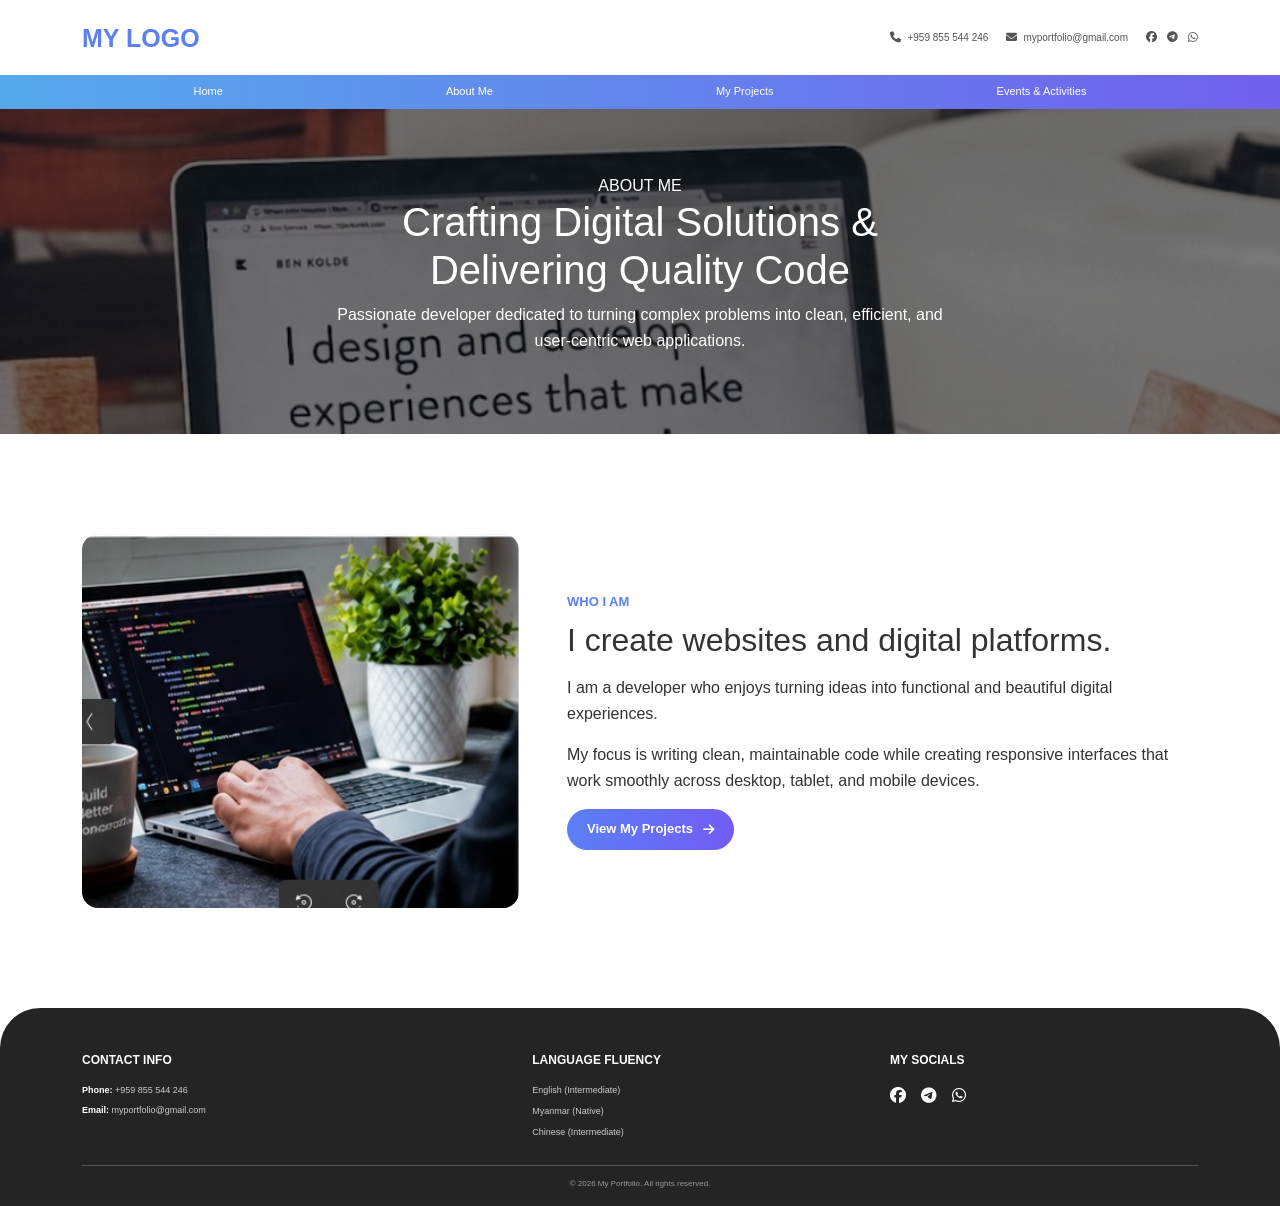
<file: about.html>
<!DOCTYPE html>
<html lang="en">

<head>
    <meta charset="UTF-8">
    <meta name="viewport" content="width=device-width, initial-scale=1.0">
    <title>About Me | My Portfolio</title>
    <link href="https://cdn.jsdelivr.net/npm/bootstrap@5.3.3/dist/css/bootstrap.min.css" rel="stylesheet">
    <link rel="stylesheet" href="https://cdnjs.cloudflare.com/ajax/libs/font-awesome/6.5.2/css/all.min.css">
    <link rel="stylesheet" href="css/style.css">

</head>

<body>
    <header class="site-header">

        <div class="container header-container">

            <a href="index.html" class="site-logo">
                MY LOGO
            </a>

            <div class="header-contact">

                <span>
                    <i class="fa-solid fa-phone"></i>
                    +959 855 544 246
                </span>

                <span>
                    <i class="fa-solid fa-envelope"></i>
                    myportfolio@gmail.com
                </span>

                <div class="header-socials">

                    <a href="#">
                        <i class="fa-brands fa-facebook"></i>
                    </a>

                    <a href="#">
                        <i class="fa-brands fa-telegram"></i>
                    </a>

                    <a href="#">
                        <i class="fa-brands fa-whatsapp"></i>
                    </a>

                </div>

            </div>

        </div>

    </header>

    <nav class="main-navigation">

        <div class="container">

            <ul class="nav-menu">

                <li>
                    <a href="index.html">
                        Home
                    </a>
                </li>

                <li>
                    <a href="about.html">
                        About Me
                    </a>
                </li>

                <li>
                    <a href="projects.html">
                        My Projects
                    </a>
                </li>

                <li>
                    <a href="activities.html">
                        Events & Activities
                    </a>
                </li>

            </ul>

        </div>

    </nav>

    <section class="hero-section about-page-hero">
        <div class="hero-slides">
            <div class="hero-slide active" style="background-image: url('assets/images/aboutme.jpg');"></div>
        </div>

        <div class="hero-overlay"></div>

        <div class="container hero-content">

            <span class="hero-label">
                ABOUT ME
            </span>

            <h1>
                Crafting Digital Solutions & Delivering Quality Code
            </h1>

            <p>
                Passionate developer dedicated to turning complex problems into clean, efficient, and user-centric web
                applications.
            </p>

        </div>

    </section>




    <section class="section-padding">

        <div class="container">

            <div class="row align-items-center g-5">

                <div class="col-lg-5">

                    <img src="assets/images/skills.jpg" alt="About me" class="rounded-4">

                </div>

                <div class="col-lg-7">

                    <span class="section-label">
                        WHO I AM
                    </span>

                    <h2 class="mb-3">
                        I create websites and
                        digital platforms.
                    </h2>

                    <p>
                        I am a developer who enjoys turning
                        ideas into functional and beautiful
                        digital experiences.
                    </p>

                    <p>
                        My focus is writing clean,
                        maintainable code while creating
                        responsive interfaces that work
                        smoothly across desktop, tablet,
                        and mobile devices.
                    </p>

                    <a href="index.html#projects" class="primary-button">
                        View My Projects

                        <i class="fa-solid fa-arrow-right"></i>

                    </a>

                </div>

            </div>

        </div>

    </section>

    <footer class="site-footer">

        <div class="container">

            <div class="footer-grid">

                <div class="footer-column">

                    <h3>
                        CONTACT INFO
                    </h3>

                    <p>
                        <strong>Phone:</strong>
                        +959 855 544 246
                    </p>

                    <p>
                        <strong>Email:</strong>
                        myportfolio@gmail.com
                    </p>

                </div>


                <div class="footer-column">

                    <h3>
                        LANGUAGE FLUENCY
                    </h3>

                    <ul class="language-list">

                        <li>
                            English (Intermediate)
                        </li>

                        <li>
                            Myanmar (Native)
                        </li>

                        <li>
                            Chinese (Intermediate)
                        </li>

                    </ul>

                </div>


                <div class="footer-column">

                    <h3>
                        MY SOCIALS
                    </h3>

                    <div class="footer-socials">

                        <a href="#">
                            <i class="fa-brands fa-facebook"></i>
                        </a>

                        <a href="#">
                            <i class="fa-brands fa-telegram"></i>
                        </a>

                        <a href="#">
                            <i class="fa-brands fa-whatsapp"></i>
                        </a>

                    </div>

                </div>

            </div>


            <div class="footer-bottom">

                <p>
                    © 2026 My Portfolio. All rights reserved.
                </p>

            </div>

        </div>

    </footer>
    <script src="https://cdn.jsdelivr.net/npm/bootstrap@5.3.3/dist/js/bootstrap.bundle.min.js"></script>
</body>

</html>
</file>
<file: css/style.css>
:root {
    --primary-color: #5b7ff5;
    --secondary-color: #725cf5;

    --dark-color: #222222;
    --text-color: #333333;
    --muted-color: #777777;

    --light-color: #ffffff;
    --background-color: #f8f8f8;

    --border-color: #eeeeee;

    --container-width: 1180px;

    --section-padding: 100px;

    --transition: 0.3s ease;
}

* {
    margin: 0;
    padding: 0;
    box-sizing: border-box;
}

html {
    scroll-behavior: smooth;
}

body {
    font-family: Arial, Helvetica, sans-serif;
    color: var(--text-color);
    background: var(--light-color);
    line-height: 1.6;
}

img {
    display: block;
    width: 100%;
}

a {
    color: inherit;
    text-decoration: none;
}

button {
    border: none;
    background: none;
    cursor: pointer;
}

ul {
    list-style: none;
    margin: 0;
    padding: 0;
}

.section-padding {
    padding: var(--section-padding) 0;
}

.section-label {
    display: block;

    margin-bottom: 8px;

    color: var(--primary-color);

    font-size: 13px;
    font-weight: 700;
}

.section-heading h2 {
    margin: 0;

    color: var(--dark-color);

    font-size: 32px;
    font-weight: 500;

    line-height: 1.25;
}

.text-center {
    text-align: center;
}

.primary-button {
    display: inline-flex;
    align-items: center;
    gap: 10px;

    padding: 10px 20px;

    border-radius: 30px;

    color: #ffffff;
    background: linear-gradient(90deg,
            var(--primary-color),
            var(--secondary-color));

    font-size: 13px;
    font-weight: 600;

    transition: var(--transition);
}

.primary-button:hover {
    color: #ffffff;

    transform: translateY(-2px);

    box-shadow: 0 8px 20px rgba(91, 127, 245, 0.25);
}

.round-button {
    display: flex;
    align-items: center;
    justify-content: center;

    width: 36px;
    height: 36px;

    flex-shrink: 0;

    border-radius: 50%;

    color: #ffffff;
    background: rgba(255, 255, 255, 0.85);

    transition: var(--transition);
}

.round-button i {
    color: #555555;
    font-size: 12px;
}

.round-button:hover {
    transform: translateY(-2px);
}

.slider-button {
    display: flex;
    align-items: center;
    justify-content: center;

    width: 40px;
    height: 40px;

    border-radius: 50%;

    background: #eeeeee;

    transition: var(--transition);
}

.slider-button:hover {
    color: #ffffff;
    background: linear-gradient(135deg,
            var(--primary-color),
            var(--secondary-color));
}

.site-header {
    position: relative;

    background: #ffffff;

    z-index: 1000;
}

.header-container {
    display: flex;
    align-items: center;
    justify-content: space-between;

    min-height: 75px;
}

.site-logo {
    color: var(--primary-color);

    font-size: 25px;
    font-weight: 800;

    transition: var(--transition);
}

.site-logo:hover {
    color: var(--secondary-color);
}

.header-contact {
    display: flex;
    align-items: center;
    gap: 18px;

    color: #555555;

    font-size: 10px;
}

.header-contact span {
    display: flex;
    align-items: center;
    gap: 6px;
}

.header-contact i {
    font-size: 11px;
}

.header-socials {
    display: flex;
    align-items: center;
    gap: 10px;
}

.header-socials a {
    transition: var(--transition);
}

.header-socials a:hover {
    color: var(--primary-color);
}

.main-navigation {
    position: sticky;
    top: 0;
    z-index: 1000;

    background: linear-gradient(90deg,
            #56a9ed,
            #7160ed);
}

.nav-menu {
    display: flex;
    align-items: center;
    justify-content: space-around;
}

.nav-menu>li {
    position: relative;
}

.nav-menu>li>a {
    display: flex;
    align-items: center;
    gap: 6px;

    padding: 8px 20px;

    color: #ffffff;

    font-size: 11px;

    transition: var(--transition);
}

.nav-menu>li>a:hover {
    background: rgba(255, 255, 255, 0.12);
}

.has-dropdown {
    position: relative;
}

.has-dropdown>a i {
    font-size: 8px;

    transition: transform 0.3s ease;
}

.has-dropdown:hover>a i {
    transform: rotate(180deg);
}

.project-dropdown {
    position: absolute;

    top: 100%;
    left: 50%;

    z-index: 2000;

    width: 190px;

    margin: 0;
    padding: 8px;

    list-style: none;

    background: #ffffff;

    border-radius: 10px;

    box-shadow:
        0 10px 30px rgba(0, 0, 0, 0.15);

    opacity: 0;
    visibility: hidden;

    transform:
        translate(-50%, 8px);

    transition:
        opacity 0.25s ease,
        visibility 0.25s ease,
        transform 0.25s ease;
}

.has-dropdown:hover .project-dropdown {
    opacity: 1;

    visibility: visible;

    transform: translate(-50%, 0);
}

.project-dropdown li {
    width: 100%;
}

.project-dropdown li a {
    display: block;

    width: 100%;

    padding: 10px 14px;

    color: #333333;

    background: #ffffff;

    border-radius: 6px;

    font-size: 11px;

    white-space: nowrap;

    transition:
        color 0.2s ease,
        background 0.2s ease;
}

.project-dropdown li a:hover {
    color: var(--primary-color);

    background: #f3f5ff;
}

.hero-section {
    position: relative;
    min-height: 325px;
    display: flex;
    align-items: center;
    overflow: hidden;
    cursor: pointer;
    background: transparent;
}

.hero-slides {
    position: absolute;
    inset: 0;
    width: 100%;
    height: 100%;
    z-index: 0;
}

.hero-slide {
    position: absolute;
    inset: 0;
    width: 100%;
    height: 100%;
    background-size: cover;
    background-position: center;
    opacity: 0;
    transition: none;
}

.hero-slide.active {
    opacity: 1;
}

.hero-overlay {
    position: absolute;
    inset: 0;
    z-index: 1;
    background: rgba(0, 0, 0, 0.48);
    pointer-events: none;
}

.hero-content {
    position: relative;
    z-index: 2;
    max-width: 650px;
    margin: 0 auto;
    text-align: center;
    color: #ffffff;
    pointer-events: none;
}


.hero-content .primary-button {
    pointer-events: auto;
}

.hero-counter {
    position: absolute;
    right: 16%;
    bottom: 8px;
    z-index: 3;
    color: #ffffff;
    font-size: 13px;
    pointer-events: none;
}

.projects-section {
    position: relative;
    overflow: hidden;
    background: #ffffff;
}

.projects-wrapper {
    position: relative;
    width: 100%;
    margin-top: 40px;
}

.projects-list {
    display: flex;
    gap: 15px;

    width: 100%;

    overflow-x: auto;
    overflow-y: hidden;

    padding: 10px 55px;

    scroll-behavior: smooth;
    scrollbar-width: none;
}

.projects-list::-webkit-scrollbar {
    display: none;
}

.project-card {
    position: relative;

    flex: 0 0 calc((100% - 45px) / 4);
    min-width: calc((100% - 45px) / 4);

    height: 190px;

    overflow: hidden;

    border-radius: 18px;

    background: #eeeeee;
}

.project-card img {
    display: block;

    width: 100%;
    height: 100%;

    object-fit: cover;

    transition: transform 0.4s ease;
}

.project-card:hover img {
    transform: scale(1.05);
}

.project-overlay {
    position: absolute;

    inset: 0;

    display: flex;
    align-items: flex-end;
    justify-content: space-between;

    padding: 15px;

    background: linear-gradient(
        transparent 25%,
        rgba(0, 0, 0, 0.82)
    );
}

.project-info {
    max-width: calc(100% - 45px);

    transform: translateY(55px);

    transition: transform 0.35s ease;
}

.project-card:hover .project-info {
    transform: translateY(0);
}

.project-category {
    display: block;

    margin-bottom: 4px;

    color: #9db4ff;

    font-size: 8px;
    font-weight: 700;

    letter-spacing: 0.5px;
}

.project-overlay h3 {
    margin: 0 0 5px;

    color: #ffffff;

    font-size: 12px;
    font-weight: 600;
}

.project-overlay p {
    margin: 0 0 7px;

    color: rgba(255, 255, 255, 0.88);

    font-size: 8px;

    line-height: 1.4;
}

.project-technologies {
    display: flex;

    flex-wrap: wrap;

    gap: 4px;
}

.project-technologies span {
    padding: 3px 6px;

    color: #555555;

    background: #ffffff;

    border-radius: 4px;

    font-size: 7px;
}

.project-link {
    position: relative;
    z-index: 3;

    display: flex;
    align-items: center;
    justify-content: center;

    width: 30px;
    height: 30px;

    flex-shrink: 0;

    border-radius: 50%;

    color: #555555;

    background: rgba(255, 255, 255, 0.92);

    transition: transform 0.25s ease;
}

.project-link:hover {
    color: #ffffff;

    background: var(--primary-color);

    transform: translateY(-2px);
}

.slider-prev,
.slider-next {
    position: absolute;

    top: 50%;

    z-index: 10;

    transform: translateY(-50%);
}

.slider-prev {
    left: 10px;
}

.slider-next {
    right: 10px;
}

.slider-prev:disabled,
.slider-next:disabled {
    opacity: 0.25;

    cursor: not-allowed;

    pointer-events: none;
}

.project-modal {
    position: fixed;

    inset: 0;

    z-index: 9999;

    display: flex;
    align-items: center;
    justify-content: center;

    padding: 30px;

    background: rgba(0, 0, 0, 0.75);

    opacity: 0;
    visibility: hidden;

    transition:
        opacity 0.3s ease,
        visibility 0.3s ease;
}

.project-modal.active {
    opacity: 1;
    visibility: visible;
}

.project-modal-content {
    position: relative;

    width: 100%;
    max-width: 850px;
    max-height: 90vh;

    overflow-y: auto;

    border-radius: 20px;

    background: #ffffff;

    box-shadow:
        0 20px 60px rgba(0, 0, 0, 0.3);
}

.project-modal-content > img {
    width: 100%;
    height: 380px;

    object-fit: cover;
}

.project-modal-body {
    padding: 30px;
}

.project-modal-body span {
    display: block;

    margin-bottom: 8px;

    color: var(--primary-color);

    font-size: 11px;
    font-weight: 700;
}

.project-modal-body h2 {
    margin-bottom: 15px;

    color: var(--dark-color);

    font-size: 30px;
}

.project-modal-body p {
    margin-bottom: 20px;

    color: var(--muted-color);

    font-size: 14px;

    line-height: 1.8;
}

.project-modal-technologies {
    display: flex;
    flex-wrap: wrap;

    gap: 8px;
}

.project-modal-technologies span {
    padding: 6px 12px;

    border-radius: 6px;

    color: #555555;

    background: #f2f3f5;

    font-size: 10px;
}

.project-modal-close {
    position: absolute;

    top: 15px;
    right: 15px;

    z-index: 5;

    display: flex;
    align-items: center;
    justify-content: center;

    width: 40px;
    height: 40px;

    border-radius: 50%;

    color: #333333;

    background: #ffffff;

    box-shadow:
        0 5px 15px rgba(0, 0, 0, 0.15);

    cursor: pointer;
}

.project-modal-close:hover {
    color: #ffffff;

    background: var(--primary-color);
}

.skills-section {
    position: relative;
    overflow: hidden;

    background: #ffffff;
}

.skills-layout {
    display: grid;

    grid-template-columns:
        1.2fr 0.7fr 1.3fr;

    align-items: center;

    gap: 25px;
}

.skills-image {
    position: relative;

    height: 370px;

    overflow: hidden;

    border-radius: 0 35px 35px 0;
}

.skills-image img {
    width: 100%;
    height: 100%;

    object-fit: cover;
}

.skills-image-overlay {
    position: absolute;

    inset: 0;

    background: linear-gradient(90deg,
            rgba(0, 0, 0, 0.72),
            rgba(0, 0, 0, 0.12));
}

.skills-text {
    position: absolute;

    left: 15%;
    bottom: 35px;

    max-width: 380px;

    color: #ffffff;
}

.skills-text .section-label {
    color: #ffffff;

    margin-bottom: 10px;
}

.skills-text h2 {
    margin: 0;

    color: #ffffff;

    font-size: 22px;
    font-weight: 500;

    line-height: 1.35;
}

.skills-details {
    padding: 10px;
}

.skills-details h2 {
    margin-bottom: 12px;

    color: var(--dark-color);

    font-size: 28px;
    font-weight: 700;

    transition: opacity 0.2s ease;
}

.skills-details p {
    min-height: 105px;

    margin-bottom: 18px;

    color: var(--muted-color);

    font-size: 11px;

    line-height: 1.7;
}

#skillDetailButton {
    cursor: pointer;
}

.skills-cards {
    position: relative;

    min-width: 0;
}

.skills-list {
    display: flex;

    gap: 12px;

    width: 100%;

    overflow-x: hidden;

    overflow-y: visible;

    padding: 20px 5px;

    scroll-behavior: smooth;

    scrollbar-width: none;
}

.skills-list::-webkit-scrollbar {
    display: none;
}

.skill-card {
    display: flex;
    flex: 0 0 145px;

    width: 145px;
    height: 160px;

    flex-direction: column;
    align-items: center;
    justify-content: center;

    padding: 15px;

    border: 2px solid transparent;
    border-radius: 16px;

    background: #ffffff;

    box-shadow: 0 8px 25px rgba(0, 0, 0, 0.08);
    cursor: pointer;

    transition:
        transform 0.3s ease,
        box-shadow 0.3s ease,
        border-color 0.3s ease;
}

.skill-card:hover {
    transform: translateY(-6px);

    box-shadow: 0 14px 30px rgba(0, 0, 0, 0.12);
}

.skill-card.active {
    border-color: var(--primary-color);

    box-shadow:
        0 10px 30px rgba(91, 127, 245, 0.18);
}

.skill-card i {
    margin-bottom: 15px;

    color: #3779a8;

    font-size: 55px;

    transition: transform 0.3s ease;
}

.skill-card:hover i {
    transform: scale(1.08);
}

.skill-card h3 {
    margin: 0;

    color: #555555;

    font-size: 12px;

    text-align: center;
}

.skills-prev {
    position: absolute;

    top: -35px;
    right: 50px;

    z-index: 5;
}

.skills-next {
    position: absolute;

    top: -35px;
    right: 5px;

    z-index: 5;
}

.skills-prev:disabled,
.skills-next:disabled {
    opacity: 0.35;

    cursor: not-allowed;

    pointer-events: none;

    transform: none;
}

.skills-prev:not(:disabled),
.skills-next:not(:disabled) {
    opacity: 1;
}

.skill-modal {
    position: fixed;

    inset: 0;

    z-index: 5000;

    display: flex;

    align-items: center;
    justify-content: center;

    padding: 20px;

    opacity: 0;

    visibility: hidden;

    transition:
        opacity 0.3s ease,
        visibility 0.3s ease;
}

.skill-modal.active {
    opacity: 1;

    visibility: visible;
}

.skill-modal-overlay {
    position: absolute;

    inset: 0;

    background: rgba(0, 0, 0, 0.65);

    backdrop-filter: blur(4px);
}

.skill-modal-content {
    position: relative;

    z-index: 2;

    width: min(600px, 100%);

    max-height: 80vh;

    overflow-y: auto;

    padding: 40px;

    border-radius: 22px;

    background: #ffffff;

    box-shadow: 0 25px 70px rgba(0, 0, 0, 0.25);

    transform: translateY(25px);

    transition: transform 0.3s ease;
}

.skill-modal.active .skill-modal-content {
    transform: translateY(0);
}

.skill-modal-close {
    position: absolute;

    top: 15px;
    right: 15px;

    display: flex;

    align-items: center;
    justify-content: center;

    width: 35px;
    height: 35px;

    border-radius: 50%;

    color: #555555;

    background: #f2f2f2;

    cursor: pointer;
}

.skill-modal-close:hover {
    color: #ffffff;

    background: var(--primary-color);
}

.skill-modal-content h2 {
    margin-bottom: 15px;

    color: var(--dark-color);

    font-size: 30px;
}

.skill-modal-content > p {
    margin-bottom: 20px;

    color: var(--muted-color);

    font-size: 13px;

    line-height: 1.8;
}

.skill-modal-list {
    display: grid;

    gap: 10px;
}

.skill-modal-list div {
    padding: 12px 15px;

    border-radius: 10px;

    background: #f6f7fb;

    color: #555555;

    font-size: 12px;

    line-height: 1.6;
}

.events-section {
    background: #ffffff;
}



.events-layout {
    display: grid;

    grid-template-columns: 1fr 1fr;

    gap: 18px;

    max-width: 1000px;

    margin: 45px auto 0;
}

.featured-event {
    position: relative;

    height: 290px;

    overflow: hidden;

    border-radius: 18px;
}

.featured-event img {
    width: 100%;
    height: 100%;

    object-fit: cover;
}

.event-overlay {
    position: absolute;

    inset: 0;

    display: flex;
    flex-direction: column;
    justify-content: flex-end;

    padding: 20px;

    color: #ffffff;

    background: linear-gradient(transparent 35%,
            rgba(0, 0, 0, 0.75));
}

.event-overlay span {
    margin-bottom: 8px;

    font-size: 10px;
}

.event-overlay h3 {
    max-width: 320px;

    margin: 0;

    font-size: 15px;
}

.event-list {
    display: flex;
    flex-direction: column;

    gap: 15px;
}

.event-item {
    display: flex;
    align-items: center;

    gap: 15px;

    min-height: 137px;

    padding: 10px;

    border-radius: 15px;

    background: #f7f7f7;
}

.event-item img {
    width: 125px;
    height: 115px;

    flex-shrink: 0;

    object-fit: cover;

    border-radius: 13px;
}

.event-info {
    flex: 1;
}

.event-info span {
    display: block;

    margin-bottom: 6px;

    color: #888888;

    font-size: 9px;
}

.event-info h3 {
    margin: 0;

    font-size: 12px;
    font-weight: 600;

    line-height: 1.4;
}

.site-footer {
    padding: 45px 0 15px;

    color: #ffffff;

    background: #242424;

    border-radius: 40px 40px 0 0;
}

.footer-grid {
    display: grid;

    grid-template-columns:
        1.3fr 1fr 1fr;

    gap: 50px;
}

.footer-column h3 {
    margin-bottom: 15px;

    font-size: 12px;
    font-weight: 700;
}

.footer-column p {
    margin-bottom: 6px;

    color: #cccccc;

    font-size: 9px;
}

.footer-column strong {
    color: #ffffff;
}


.language-list {
    display: flex;
    flex-direction: column;

    gap: 7px;
}

.language-list li {
    color: #cccccc;

    font-size: 9px;
}

.language-list i {
    margin-right: 6px;

    font-size: 8px;
}

.footer-socials {
    display: flex;
    gap: 15px;
}

.footer-socials a {
    font-size: 16px;

    transition: var(--transition);
}

.footer-socials a:hover {
    color: var(--primary-color);
}

.footer-bottom {
    margin-top: 25px;
    padding-top: 12px;

    border-top: 1px solid #555555;

    text-align: center;
}

.footer-bottom p {
    margin: 0;

    color: #999999;

    font-size: 8px;
}


.page-description {
    max-width: 600px;

    margin: 15px auto 0;

    color: var(--muted-color);

    font-size: 13px;
}

.project-filter {
    display: flex;
    justify-content: center;
    flex-wrap: wrap;

    gap: 10px;

    margin: 40px 0;
}

.filter-button {
    padding: 8px 20px;

    border-radius: 30px;

    color: #666666;
    background: #f3f3f3;

    font-size: 12px;

    transition: var(--transition);
}

.filter-button:hover,
.filter-button.active {
    color: #ffffff;

    background: linear-gradient(90deg,
            var(--primary-color),
            var(--secondary-color));
}

.projects-grid {
    display: grid;

    grid-template-columns: repeat(3, 1fr);

    gap: 25px;
}

.project-page-card {
    overflow: hidden;

    border-radius: 18px;

    background: #ffffff;

    box-shadow: 0 8px 30px rgba(0, 0, 0, 0.07);

    transition: var(--transition);
}

.project-page-card:hover {
    transform: translateY(-6px);

    box-shadow: 0 15px 35px rgba(0, 0, 0, 0.1);
}

.project-page-image {
    position: relative;

    height: 230px;

    overflow: hidden;
}

.project-page-image img {
    width: 100%;
    height: 100%;

    object-fit: cover;

    transition: transform 0.5s ease;
}

.project-page-card:hover .project-page-image img {
    transform: scale(1.06);
}

.project-card-button {
    position: absolute;

    right: 15px;
    bottom: 15px;

    display: flex;
    align-items: center;
    justify-content: center;

    width: 38px;
    height: 38px;

    border-radius: 50%;

    color: #555555;
    background: #ffffff;
}

.project-page-content {
    padding: 22px;
}

.project-category {
    color: var(--primary-color);

    font-size: 10px;
    font-weight: 700;
}

.project-page-content h3 {
    margin: 7px 0;

    font-size: 20px;
}

.project-page-content p {
    margin-bottom: 15px;

    color: var(--muted-color);

    font-size: 12px;
}

.project-technologies {
    display: flex;
    flex-wrap: wrap;

    gap: 7px;
}

.project-technologies span {
    padding: 5px 9px;

    border-radius: 5px;

    color: #666666;
    background: #f2f3f5;

    font-size: 9px;
}


.activity-featured {
    display: grid;

    grid-template-columns: 1.1fr 1fr;

    overflow: hidden;

    margin-top: 50px;

    border-radius: 25px;

    background: #f7f7f7;
}

.activity-featured-image {
    min-height: 350px;
}

.activity-featured-image img {
    width: 100%;
    height: 100%;

    object-fit: cover;
}

.activity-featured-content {
    display: flex;
    flex-direction: column;
    justify-content: center;

    padding: 50px;
}

.event-date {
    display: block;

    margin-bottom: 10px;

    color: #888888;

    font-size: 10px;
}

.activity-featured-content h2 {
    margin-bottom: 15px;

    font-size: 30px;

    line-height: 1.25;
}

.activity-featured-content p {
    margin-bottom: 20px;

    color: var(--muted-color);

    font-size: 13px;
}

.activity-featured-content .primary-button {
    align-self: flex-start;
}

.activities-grid {
    display: grid;

    grid-template-columns: repeat(2, 1fr);

    gap: 25px;

    margin-top: 40px;
}

.activity-card {
    overflow: hidden;

    border-radius: 18px;

    background: #ffffff;

    box-shadow: 0 8px 30px rgba(0, 0, 0, 0.07);

    transition: var(--transition);
}

.activity-card:hover {
    transform: translateY(-5px);
}


.activity-image {
    height: 230px;

    overflow: hidden;
}

.activity-image img {
    width: 100%;
    height: 100%;

    object-fit: cover;

    transition: transform 0.5s ease;
}

.activity-card:hover .activity-image img {
    transform: scale(1.05);
}


.activity-content {
    padding: 22px;
}

.activity-content h3 {
    margin-bottom: 10px;

    font-size: 19px;
}

.activity-content p {
    margin-bottom: 15px;

    color: var(--muted-color);

    font-size: 12px;
}

.activity-link {
    display: inline-flex;
    align-items: center;
    gap: 8px;

    color: var(--primary-color);

    font-size: 11px;
    font-weight: 600;
}

.activity-link:hover {
    color: var(--secondary-color);
}

.activity-modal {
    position: fixed;
    inset: 0;

    z-index: 9999;

    display: flex;
    align-items: center;
    justify-content: center;

    padding: 30px;

    background: rgba(0, 0, 0, 0.75);

    opacity: 0;
    visibility: hidden;

    transition:
        opacity 0.3s ease,
        visibility 0.3s ease;
}

.activity-modal.active {
    opacity: 1;
    visibility: visible;
}

.activity-modal-content {
    position: relative;

    width: 100%;
    max-width: 850px;
    max-height: 90vh;

    overflow-y: auto;

    border-radius: 20px;

    background: #ffffff;

    box-shadow:
        0 20px 60px rgba(0, 0, 0, 0.25);
}

.activity-modal-content > img {
    width: 100%;
    height: 380px;

    object-fit: cover;
}

.activity-modal-body {
    padding: 30px;
}

.activity-modal-body span {
    display: block;

    margin-bottom: 10px;

    color: var(--primary-color);

    font-size: 11px;
    font-weight: 600;
}

.activity-modal-body h2 {
    margin-bottom: 15px;

    color: var(--dark-color);

    font-size: 28px;
}

.activity-modal-body p {
    margin: 0;

    color: var(--muted-color);

    font-size: 14px;

    line-height: 1.8;
}

.activity-modal-close {
    position: absolute;

    top: 15px;
    right: 15px;

    z-index: 5;

    display: flex;
    align-items: center;
    justify-content: center;

    width: 38px;
    height: 38px;

    border-radius: 50%;

    color: #333333;
    background: #ffffff;

    box-shadow: 0 5px 15px rgba(0, 0, 0, 0.15);

    cursor: pointer;
}

.activity-modal-close:hover {
    color: #ffffff;
    background: var(--primary-color);
}

@media (max-width: 991px) {

    :root {
        --section-padding: 70px;
    }

    .header-contact span {
        display: none;
    }

    .project-card {
        flex: 0 0 calc((100% - 15px) / 2);

        width: calc((100% - 15px) / 2);
    }

    .skills-layout {
        grid-template-columns: 1fr 1fr;
    }

    .skills-cards {
        grid-column: 1 / -1;
    }

    .skills-image {
        border-radius: 0 30px 30px 0;
    }

    .events-layout {
        grid-template-columns: 1fr;
    }

}

@media (max-width: 767px) {

    .nav-menu {
        gap: 20px;

        overflow-x: auto;

        justify-content: flex-start;

        padding: 0 15px;

        white-space: nowrap;
    }

    .nav-menu a {
        font-size: 10px;
    }

    .projects-list {
        padding-left: 50px;
        padding-right: 50px;
    }

    .project-card {
        flex: 0 0 85%;

        width: 85%;

        height: 220px;
    }

    .skills-layout {
        grid-template-columns: 1fr;
    }

    .skills-image {
        height: 320px;

        border-radius: 0 25px 25px 0;
    }

    .skills-text {
        left: 10%;
        bottom: 25px;

        max-width: 80%;
    }

    .skills-text h2 {
        font-size: 20px;
    }

    .skills-details {
        padding: 10px 0;
    }

    .skills-details h2 {
        font-size: 25px;
    }

    .skills-list {
        gap: 10px;

        padding-top: 20px;
    }

    .skill-card {
        flex: 0 0 140px;

        width: 140px;
        height: 150px;
    }

    .skill-card i {
        font-size: 48px;
    }

    .skill-modal-content {
        padding: 30px 22px;
    }

    .skill-modal-content h2 {
        font-size: 25px;
    }

}
</file>
